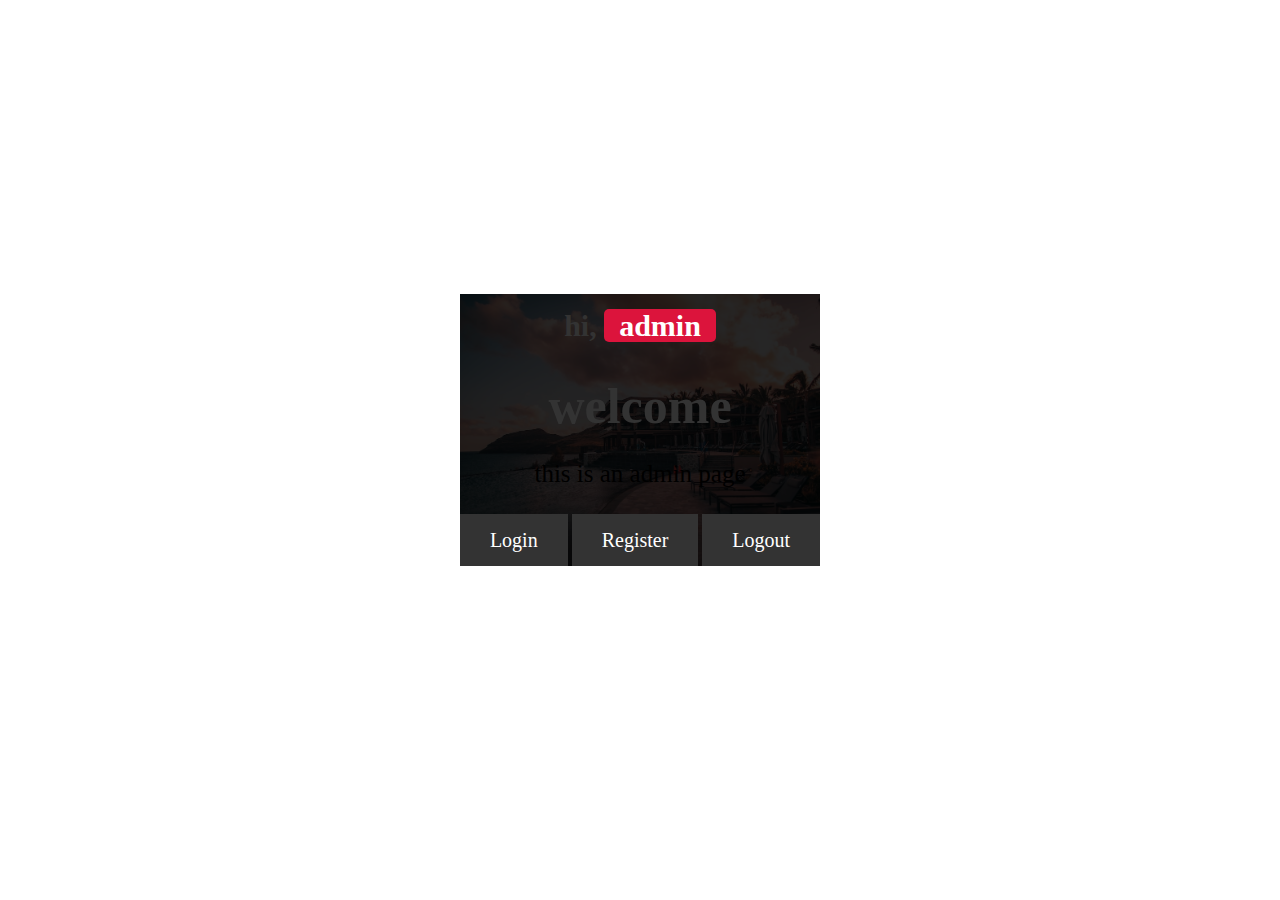
<file: project/new/web development/admin_page.html>
<!DOCTYPE html>
<html lang="en">
  <head>
    <meta charset="UTF-8" />
    <meta http-equiv="X-Ua-Compatible" content="IE=edge" />
    <title>admin page</title>

    <!--CSS File-->
    <link rel="stylesheet" href="main.css" />
  </head>
  <body>
    <div class="container2">
      <div class="content2">
        <h3>hi, <span>admin</span></h3>
        <h1>welcome<span></span></h1>
        <p>this is an admin page</p>
        <a href="login_form.html" class="btn2">login</a>
        <a href="register_form.html" class="btn2">register</a>
        <a href="logout.html" class="btn2">logout</a>
      </div>
    </div>
  </body>
</html>
</file>
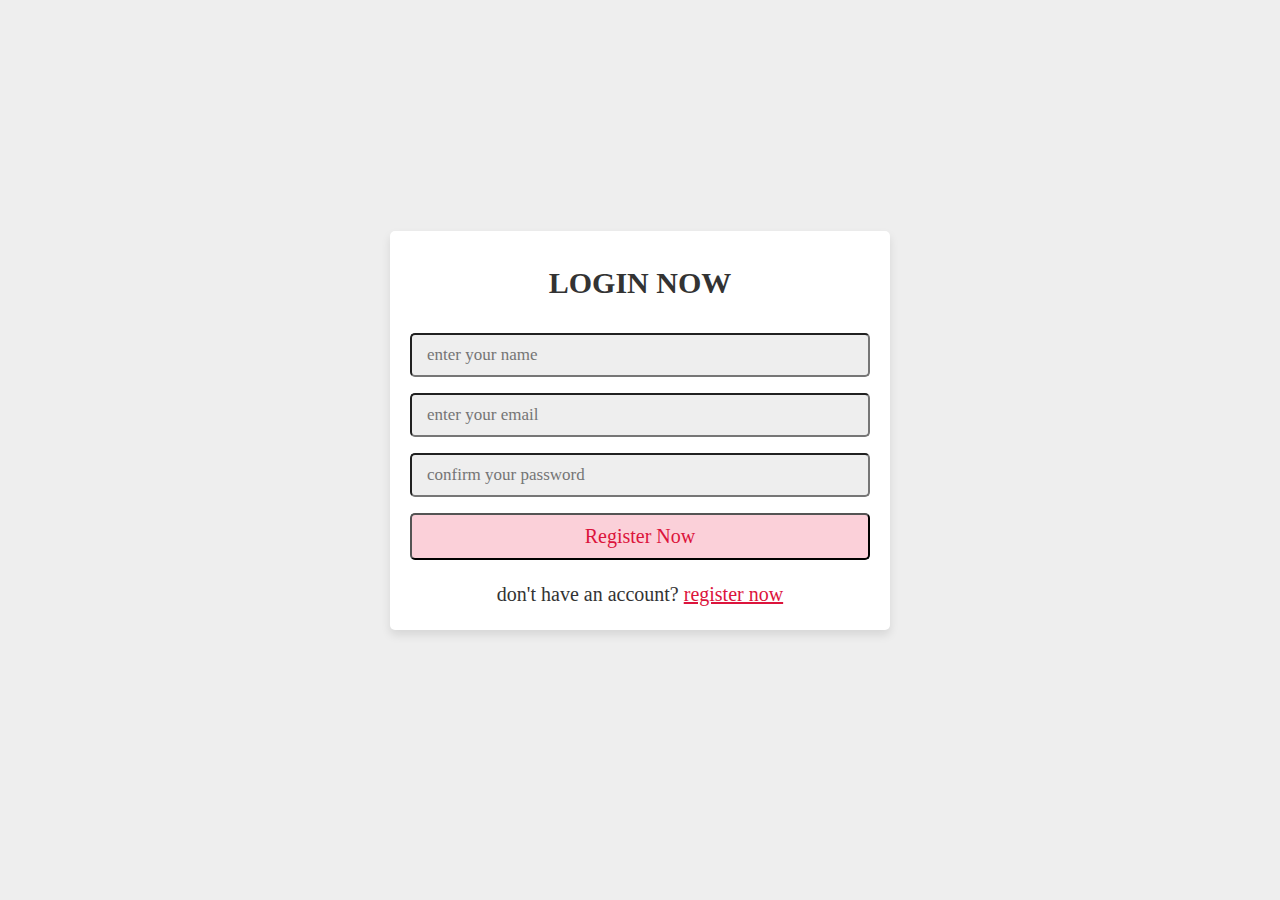
<file: project/new/web development/login_form.html>
<!DOCTYPE html>
<html lang="en">
  <head>
    <meta charset="UTF-8" />
    <meta http-equiv="X-Ua-Compatible" content="IE=edge" />
    <meta name="viewport" content="width=device-width,initial-scale=1.0" />
    <title>login form</title>

    <!--CSS File-->
    <link rel="stylesheet" href="main.css" />
  </head>
  <body>
    <div class="form-container2">
      <form action="" method="post">
        <h3>login now</h3>
        <input type="text" name="name" required placeholder="enter your name" />
        <input
          type="email"
          name="email"
          required
          placeholder="enter your email"
        />
        <input
          type="password"
          name="password"
          required
          placeholder="confirm your password"
        />

        <input
          type="submit"
          name="submit"
          value="register now"
          class="form-btn2"
        />
        <p>
          don't have an account?
          <a href="register_form.html">register now</a>
        </p>
      </form>
    </div>
  </body>
</html>
</file>
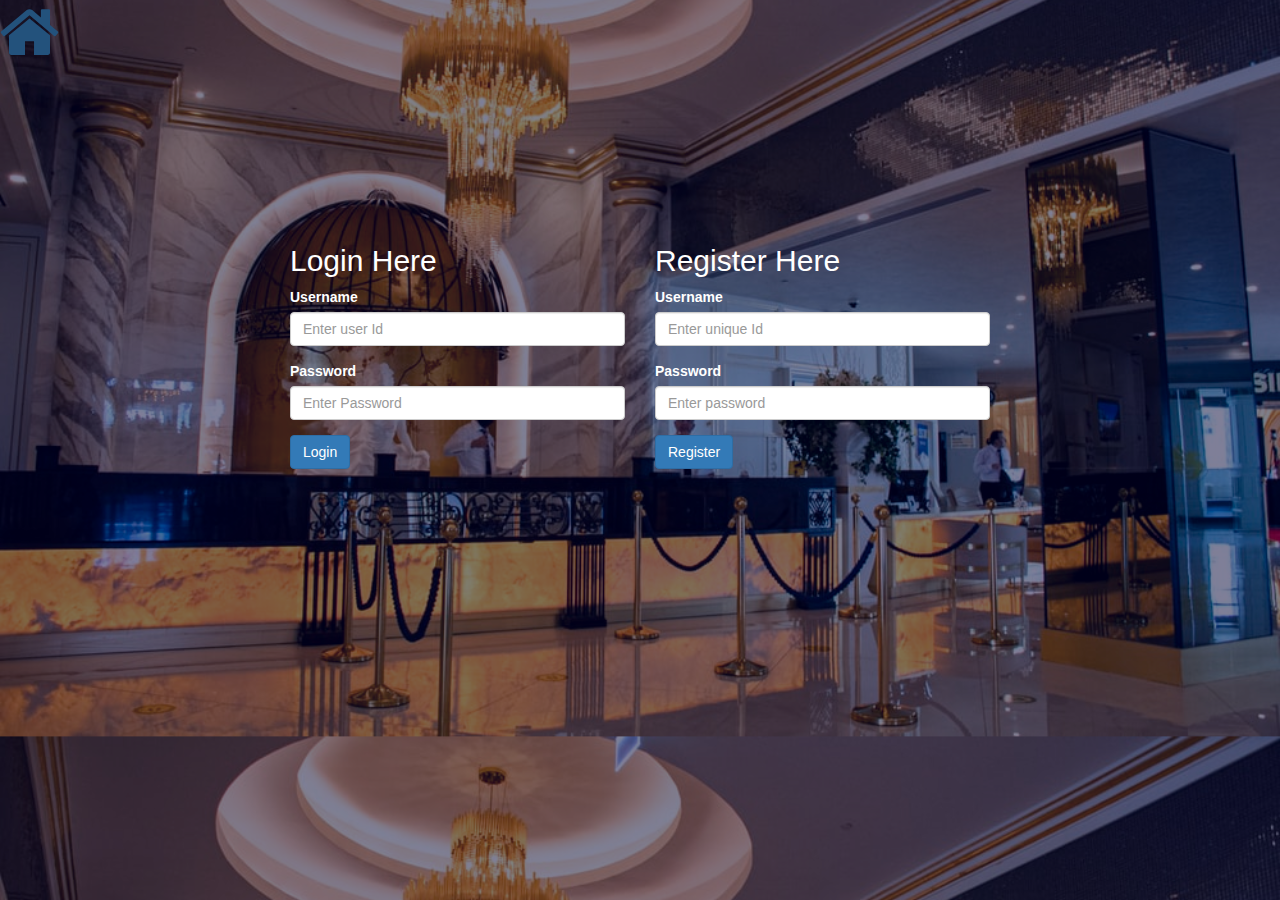
<file: project/new/web development/loginsignup.html>
<!DOCTYPE html>
<html>
  <head>
    <title>Hotel Wbesite</title>
    <meta name="viewport" content="width=device-width, initial-scale=1" />

    <link rel="icon" href="images/logo.png" />

    <link
      href="https://fonts.googleapis.com/css2?family=Architects+Daughter&display=swap"
      rel="stylesheet"
    />

    <link rel="stylesheet" href="https://www.w3schools.com/w3css/4/w3.css" />

    <link
      rel="stylesheet"
      href="https://cdnjs.cloudflare.com/ajax/libs/font-awesome/4.7.0/css/font-awesome.min.css"
    />

    <link
      rel="stylesheet"
      href="https://maxcdn.bootstrapcdn.com/bootstrap/3.4.1/css/bootstrap.min.css"
    />

    <style type="text/css">
      body {
        background: linear-gradient(rgba(0, 0, 50, 0.5), rgba(0, 0, 50, 0.5)),
          url(customer-banner.jpg);
        background-size: cover;
        background-position: center;
        color: white;
      }

      .login-box {
        max-width: 700px;
        float: none;
        margin: 150px auto;
      }
    </style>
    <link rel="icon" href="logo.jpg" type="image/jpg" />
  </head>

  <body>
    <p>
      <a href="index.html"><i class="w3-jumbo w3-spin fa fa-home"></i></a>
    </p>

    <div class="container">
      <div class="login-box">
        <div class="row">
          <div class="col-md-6">
            <h2>Login Here</h2>
            <form action="validation.php" method="post">
              <div class="form-group">
                <label>Username</label>
                <input
                  type="text"
                  placeholder="Enter user Id"
                  name="user"
                  class="form-control"
                  required
                />
              </div>
              <div class="form-group">
                <label>Password</label>
                <input
                  type="password"
                  placeholder="Enter Password"
                  name="password"
                  class="form-control"
                  required
                />
              </div>
              <button type="submit" class="btn btn-primary">Login</button>
            </form>
          </div>

          <div class="col-md-6">
            <h2>Register Here</h2>
            <form action="" method="post">
              <div class="form-group">
                <label>Username</label>
                <input
                  type="text"
                  placeholder="Enter unique Id"
                  name="user"
                  class="form-control"
                  required
                />
              </div>
              <div class="form-group">
                <label>Password</label>
                <input
                  type="password"
                  placeholder="Enter password"
                  name="password"
                  class="form-control"
                  required
                />
              </div>
              <button type="submit" class="btn btn-primary">Register</button>
            </form>
          </div>
        </div>
      </div>
    </div>
  </body>
</html>
</file>
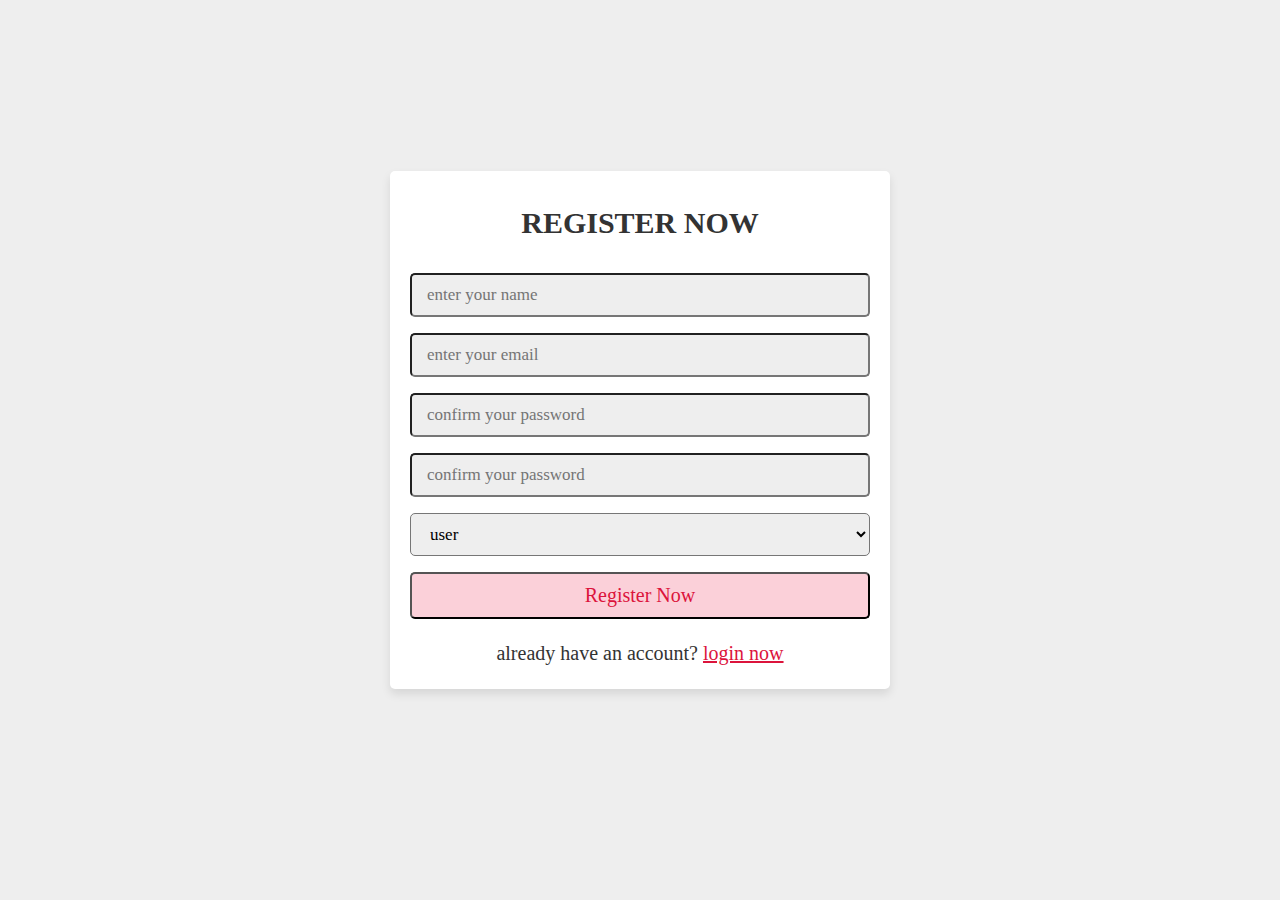
<file: project/new/web development/register_form.html>
<!DOCTYPE html>
<html lang="en">
  <head>
    <meta charset="UTF-8" />
    <meta http-equiv="X-Ua-Compatible" content="IE=edge" />
    <meta name="viewport" content="width=device-width,initial-scale=1.0" />
    <title>register form</title>

    <!--CSS File-->
    <link rel="stylesheet" href="main.css" />
  </head>
  <body>
    <div class="form-container2">
      <form action="" method="post">
        <h3>register now</h3>
        <input type="text" name="name" required placeholder="enter your name" />
        <input
          type="email"
          name="email"
          required
          placeholder="enter your email"
        />
        <input
          type="password"
          name="password"
          required
          placeholder="confirm your password"
        />
        <input
          type="password"
          name="cpassword"
          required
          placeholder="confirm your password"
        />
        <select name="user_type">
          <option value="user">user</option>
          <option vale="admin">admin</option>
        </select>
        <input
          type="submit"
          name="submit"
          value="register now"
          class="form-btn2"
        />
        <p>
          already have an account?
          <a href="login_form.html">login now</a>
        </p>
      </form>
    </div>
  </body>
</html>
</file>
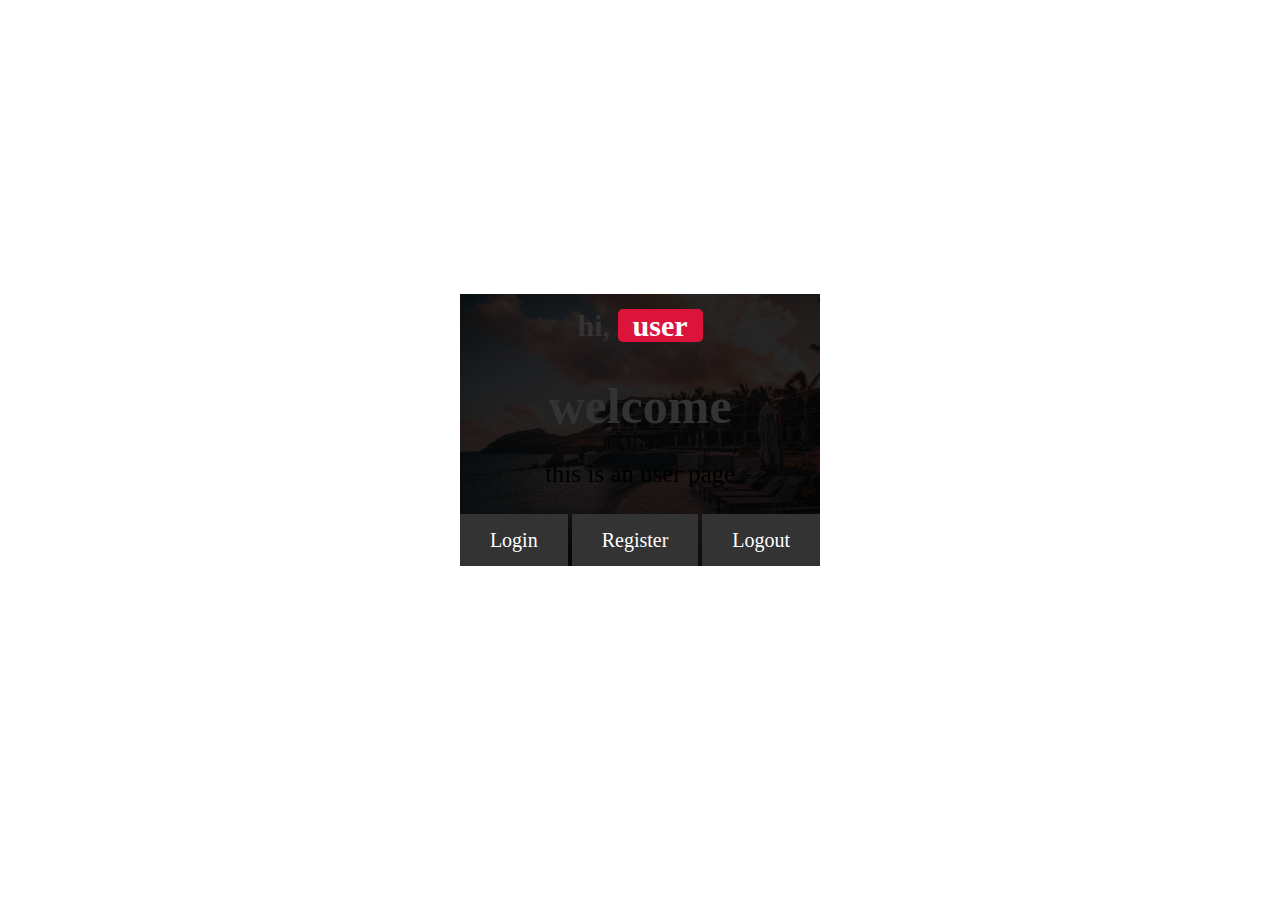
<file: project/new/web development/user_page.html>
<!DOCTYPE html>
<html lang="en">
  <head>
    <meta charset="UTF-8" />
    <meta http-equiv="X-Ua-Compatible" content="IE=edge" />
    <title>user page</title>

    <!--CSS File-->
    <link rel="stylesheet" href="main.css" />
  </head>
  <body>
    <div class="container2">
      <div class="content2">
        <h3>hi, <span>user</span></h3>
        <h1>welcome<span></span></h1>
        <p>this is an user page</p>
        <a href="login_form.html" class="btn2">login</a>
        <a href="register_form.html" class="btn2">register</a>
        <a href="logout.html" class="btn2">logout</a>
      </div>
    </div>
  </body>
</html>
</file>
<file: project/new/web development/main.css>
:root {
  --transition: all 0.7s ease;
  --yellow: #f9d342;
  --dark: #292826;
}

* {
  box-sizing: border-box;
  padding: 0;
  margin: 0;
  font-family: "playfair Display", serif;
}

/*........*/

body {
  font-family: Arial, Helvetica, sans-serif;
  margin: 0;
  padding: 0;
}
.topnav_container {
  overflow: hidden;
  width: 100%;
  padding: 10px 10px;
  background-color: #ffecb3;
}
.hr {
  font-size: 30px;
  color: black;
  text-align: center;
  padding: 0px 50px;
  line-height: 52px;
}
.topnav {
  overflow: hidden;
}
.login {
  overflow: hidden;
  padding: 1px 1px;
  border: 1px solid transparent;
  border-radius: 25px;
}

.topnav a {
  float: left;
  display: block;
  color: black;
  text-align: center;
  padding: 14px 16px;
  text-decoration: none;
  font-size: 17px;
}

.topnav a:hover {
  background-color: var(--yellow);
  color: black;
}

.topnav .icon {
  display: none;
}
.login a {
  text-align: center;
  display: block;
  color: #f2f2f2;
  text-align: center;
  padding: 1px 1px;
  text-decoration: none;
  font-size: 20px;
  color: #333;
}

@media screen and (max-width: 991px) {
  .topnav a {
    display: none;
  }
  .topnav a.icon {
    float: right;
    display: block;
  }
  #web_name {
    text-align: center;
  }
}
@media screen and (max-width: 991px) {
  .topnav.responsive {
    position: relative;
  }
  .topnav.responsive .icon {
    position: absolute;
    right: 0;
    top: 0;
  }
  .topnav.responsive a {
    float: none;
    display: block;
    text-align: center;
  }
  .login.responsive a {
    float: none;
    display: block;
    text-align: center;
  }
}
/*......*/

html {
  scroll-behavior: smooth;
}

body {
  line-height: 1.6;
}

.btn {
  font-size: 16px;
  text-transform: uppercase;
  font-weight: 600;
  border: none;
  border-radius: 5px;
  padding: 10px;
  width: 140px;
  display: block;
  margin: 15px auto;
  cursor: pointer;
  transition: var(--transition);
  color: #292826;
}

.btn:hover {
  opacity: 0.7;
  scale: 1.02;
}

.flex {
  display: flex;
  flex-direction: column;
  justify-content: center;
  align-items: center;
}

h1,
h2,
h3,
h4,
h5,
h6 {
  padding: 8px 0;
}

img {
  width: 100%;
  display: block;
}

@media (max-width: 500px) {
  body {
    font-size: 14px;
  }
}
.header {
  background: linear-gradient(rgba(0, 0, 0, 0.6), rgba(0, 0, 0, 0.2)),
    url("background.jpg") center/cover no-repeat;
  min-height: 100vh;
  color: #fff;
  padding: 25px;
  align-content: stretch;
}

.head-top {
  display: flex;
  justify-content: space-between;
  align-items: center;
}
.head-top span {
  cursor: pointer;
  letter-spacing: 2px;
  transition: var(--transition);
}

.head-top span:hover {
  color: var(--yellow);
}
/*
.head-bottom {
  flex: 1;
  text-align: center;
  width: 80vw;
  margin: 0 auto;
}*/

.head-bottom h2 {
  padding: 22px 0;
  font-size: 45px;
  border-bottom: 1px solid #fff;
}

.head-bottom p {
  opacity: 0.7;
  font-size: 20px;
  margin: 45px auto;
  width: 60vw;
}

.head-btn {
  margin: 20px 0;
  font-size: 20px;
  font-weight: bold;
  border: 3px solid #fff;
  background: transparent;
  padding: 13px 20px;
  background: rgba(0, 0, 0, 0.3);
  color: #fff;
  cursor: pointer;
  transition: var(--transition);
}

.head-btn:hover {
  background: transparent;
}

@media (max-width: 500px) {
  .head-btn {
    font-size: 17px;
  }
  .head-bottom h2 {
    font-size: 28px;
  }
  .head-bottom p {
    font-size: 17px;
    margin: 20px auto;
  }
}

.sidenav {
  background: var(--dark);
  color: #fff;
  position: fixed;
  top: 0;
  bottom: 0;
  right: -100%;
  width: 300px;
  padding: 20px;
  transition: var(--transition);
  z-index: 10;
}

.navbar {
  margin-top: 50px;
  list-style: none;
  padding: 12px;
}

.navbar li a {
  color: #fff;
  text-transform: capitalize;
  text-decoration: none;
  padding: 15px 0;
  display: block;
  border-bottom: 0.5px solid rgba(249, 211, 66, 0.3);
  opacity: 0.8;
  letter-spacing: 1.5px;
  transition: var(--transition);
}

.navbar li a:hover {
  padding-left: 12px;
}

.sign-up,
.log-in {
  background: var(--yellow);
  color: #fff;
}

@media (max-width: 400px) {
  .sidenav {
    width: 100vw;
  }
}

.title {
  text-transform: uppercase;
  letter-spacing: 3px;
  font-size: 30px;
  color: var(--yellow);
  /* border-bottom: 7px solid var(--dark);*/ /*............*/
  width: 235px;
  margin: 15px 0;
}

.sec-width {
  width: 100%;
  margin: 0 auto !important;
}

.services {
  margin: 40px 0;
  background: linear-gradient(rgba(0, 0, 0, 0.6), rgba(0, 0, 0, 0.2)),
    url("service.jpg") center/cover no-repeat;
  background-size: cover !important;
  color: #f2f2f2;
  padding: 25px;
  align-content: stretch;
}

.service {
  display: flex;
  margin: 30px 0;
}

.service-icon {
  align-self: flex-start;
  font-size: 48px;
  color: black;
}

.service-content {
  padding-left: 20px;
}

.service-content h2 {
  opacity: 0.7;
  color: var(--yellow);
}

.service-content button {
  margin-left: 0;
  margin-right: 0;
  background: var(--yellow);
  color: #fff;
}

.service-back {
  background: linear-gradient(to bottom, #ffff66 0%, #ffffff 100%);
}

@media (min-width: 992px) {
  .service-container {
    display: grid;
    grid-template-columns: repeat(2, 1fr);
    grid-column-gap: 30px;
  }
  /*.title h2 {
    font-size: 10px !important;
  }*/
}

@media (max-width: 700px) {
  .title h2 {
    font-size: 24px;
    position: relative;
    display: inline-block;
  }
}

.book {
  background: linear-gradient(rgba(0, 0, 0, 0.85), rgba(0, 0, 0, 0.85)),
    url("booking.jpg") center/cover no-repeat;
  color: #fff;
  padding: 40px 60px;
}

.book-form {
  display: grid;
}

.form-item {
  display: flex;
  flex-direction: column;
  justify-content: center;
}

.book-form input[type="submit"] {
  margin: 18px 0 0 0;
  background: var(--dark);
  color: #fff;
  border: 1px solid #fff;
}

.book-form label,
.book-form input {
  width: 100%;
}

.book-form label {
  font-weight: 600;
  word-spacing: 5px;
  padding-bottom: 8px;
}

.book-form input:not(.btn) {
  margin: 4px 0 16px 0;
  padding: 12px 15px;
  border-radius: 5px;
  font-size: 17px;
  border: none;
}

.book-form input:focus {
  outline: 0;
  box-shadow: 0 0 7px rgba(0, 0, 0, 0.4);
}

@media (min-width: 768px) {
  .book-form {
    grid-template-columns: repeat(2, 1fr);
    grid-gap: 24px;
  }
}

@media (min-width: 1170px) {
  .book-form {
    grid-template-columns: repeat(3, 1fr);
  }
}

@media (min-width: 1370px) {
  .book-form {
    grid-template-columns: 2fr, 2fr, 1fr, 1fr, 1fr, 2fr;
  }
  .book {
    height: 40vh;
    display: grid;
  }
}

@media (max-width: 500px) {
  .book {
    padding-left: 20px;
    padding-right: 20px;
  }
}

.rooms {
  margin: 40px 0;
}

.room {
  margin: 45px 0;
  padding-bottom: 25px;
  background: var(--dark);
  color: #fff;
}

.room-text {
  padding: 5px 20px;
}

.room-text h3 {
  font-size: 24px;
}

.room-text ul {
  list-style-type: none;
  margin: 15px 0;
}

.room-text ul li {
  padding: 7px 0;
}

.room-text ul li i {
  color: var(--yellow);
  margin-right: 10px;
}

.rate {
  opacity: 0.8;
}

.rate span {
  font-size: 40px;
  font-weight: 900;
  color: var(--yellow);
}

.room-image {
  overflow: hidden;
}

.room-image img {
  transition: var(--transition);
}

.room-image:hover img {
  transform: scale(1.1);
}

.know-more {
  color: #292826;
}
/*problem*/

@media (min-width: 900px) {
  .rooms-container {
    display: flex;
    flex-wrap: wrap;
  }
  .room {
    flex: 0 0 calc(50%-20px);
    margin: 10px;
  }
}

@media (min-width: 1370px) {
  .rooms-container {
    flex-direction: column;
  }
  .room {
    display: flex;
    padding-bottom: 0;
    margin: 5px 0;
  }
  .room-image {
    flex: 1;
  }
  .room-image img {
    height: 100%;
  }
  .room-text {
    flex: 1;
  }
  .room:nth-child(even) {
    flex-direction: row-reverse;
  }
}

.customers {
  margin-top: 0px;
  padding: 40px 0;
  background: linear-gradient(rgba(0, 0, 0, 0.5), rgba(0, 0, 0, 0.5)),
    url("pool.jpg") center/cover no-repeat fixed;
}

.customer {
  background: #fff;
  padding: 35px;
  text-align: center;
  margin: 24px 0;
  box-shadow: 0px 0px 5px rgba(0, 0, 0, 0.75);
  cursor: pointer;
  transition: var(--transition);
}

.rating {
  margin: 10px;
  color: var(--yellow);
}

.customer h3 {
  font-size: 25px;
}

.customer p {
  opacity: 0.7;
  line-height: 1.8;
  width: 60%;
  margin: 0 auto;
}

.customer img {
  width: 170px;
  height: 170px;
  border-radius: 50%;
  margin: 25px auto;
}

.customer span {
  font-weight: 700;
  opacity: 0.7;
}

.customer:hover {
  transform: translateY(-18px);
}

@media (min-width: 992px) {
  .customers-container {
    display: grid;
    grid-template-columns: repeat(2, 1fr);
    grid-gap: 30px;
  }
}

@media (min-width: 1370px) {
  .customers-container {
    display: grid;
    grid-template-columns: repeat(3, 1fr);
  }
}

@media (max-width: 500px) {
  .customer p {
    width: 100%;
  }
  .customer img {
    width: 100px;
    height: 100px;
  }
}

/*.............ABOUT............*/
.about_wrapper {
  padding-top: 22.375rem;
}

.footer {
  background: var(--dark);
  color: #fff;
  text-align: center;
}

.footer-container {
  width: 85vw;
  margin: 0 auto;
  padding: 30px 0;
}

.footer-container p,
.footer-container a,
.footer-container span {
  opacity: 0.8;
}

.footer a {
  display: block;
  color: #fff;
  text-decoration: none;
}

.social-icons {
  list-style: none;
  display: flex;
  justify-content: center;
  padding: 15px 0;
}

.social-icons li {
  margin: 0 10px;
  width: 50px;
  height: 50px;
  background: #2e2e2e;
  border-radius: 50%;
  transition: var(--transition);
  cursor: pointer;
}

.social-icons li:hover {
  background: #fff;
  color: #2e2e2e;
}

.contact-item span {
  display: block;
}

@media (min-width: 900px) {
  .footer-container {
    display: grid;
    grid-template-columns: repeat(2, 1fr);
    grid-gap: 20px;
  }
}
@media (min-width: 1170px) {
  .footer {
    text-align: left;
  }
  .footer-container {
    grid-template-columns: repeat(4, 1fr);
  }
  .footer-container div:nth-child(1)p {
    padding-right: 20px;
  }
  .contact-item {
    display: grid;
    grid-template-columns: 10% 90%;
    margin-bottom: 15px;
    align-items: center;
  }
}

.showModal {
  position: fixed;
  background: transparent;
  top: 0;
  right: 0;
  bottom: 0;
  left: 0;
  z-index: 5;
}

.container {
  display: flex;
  width: 100%;
  padding: 6% 2%;
  box-sizing: border-box;
  height: 100vh;
  margin-top: 10px;
}

.box {
  flex: 1;
  overflow: hidden;
  transition: 0.5s;
  margin: 0 2%;
  box-shadow: 0 20px 30px rgba(0, 0, 0, 0.1);
  line-height: 0;
}

.box > img {
  width: 200%;
  height: calc(100% - 10vh);
  object-fit: cover;
  transition: 0.5s;
}

.box > span {
  font-size: 3.8vh;
  display: block;
  text-align: center;
  height: 10vh;
  line-height: 2.6;
}

.box:hover {
  flex: 1 1 50%;
}
.box:hover > img {
  width: 100%;
  height: 100%;
}
.title {
  width: 100%;
  height: 100px;
  display: flex;
  justify-content: center;
}
.title .h2 {
  text-align: center;
  font-size: 100px;
}

/*..........admin page.......*/

.container2 {
  font-family: "Poppins", sans-serif;
  margin: 0;
  padding: 0;
  box-sizing: border-box;
  outline: none;
  border: none;
  text-decoration: none;
  min-height: 100vh;
  display: flex;
  align-items: center;
  justify-content: center;
  padding: 20px;
  padding-bottom: 60px;
}

.container2 .content2 {
  text-align: center;
  background: linear-gradient(rgba(0, 0, 0, 0.85), rgba(0, 0, 0, 0.85)),
    url("login\ cover.jpg") center/cover no-repeat;
}

.container2 .content2 h3 {
  font-size: 30px;
  color: #333;
}

.container2 .content2 h3 span {
  background: crimson;
  color: #fff;
  border-radius: 5px;
  padding: 0 15px;
}

.container2 .content2 h1 {
  font-size: 50px;
  color: #333;
}

.container2 .content2 h1 span {
  color: crimson;
}

.container2 .content2 p {
  font-size: 25px;
  margin-bottom: 20px;
}

.container2 .content2 a {
  text-decoration: none;
}

.container2 .content2 .btn2 {
  display: inline-block;
  padding: 10px 30px;
  font-size: 20px;
  background: #333;
  color: #fff;
  margin: 0 5 px;
  text-transform: capitalize;
}

.container2 .content2 .btn2:hover {
  background: crimson;
}

.form-container2 {
  font-family: "Poppins", sans-serif;
  margin: 0;
  padding: 0;
  box-sizing: border-box;
  outline: none;
  border: none;
  text-decoration: none;
  min-height: 100vh;
  display: flex;
  align-items: center;
  justify-content: center;
  padding: 20px;
  padding-bottom: 60px;
  background: #eee;
}

.form-container2 form {
  padding: 20px;
  border-radius: 5px;
  box-shadow: 0 5px 10px rgba(0, 0, 0, 0.1);
  background: #fff;
  text-align: center;
  width: 500px;
}

.form-container2 form h3 {
  font-size: 30px;
  text-transform: uppercase;
  margin-bottom: 10px;
  color: #333;
}

.form-container2 form input,
.form-container2 form select {
  width: 100%;
  padding: 10px 15px;
  font-size: 17px;
  margin: 8px 0;
  background: #eee;
  border-radius: 5px;
}

.form-container2 form select option {
  background: #fff;
}

.form-container2 form .form-btn2 {
  background: #fbd0d9;
  color: crimson;
  text-transform: capitalize;
  font-size: 20px;
  cursor: pointer;
}

.form-container2 form .form-btn2:hover {
  background: crimson;
  color: #fff;
}

.form-container2 form p {
  margin-top: 10px;
  font-size: 20px;
  color: #333;
}

.form-container2 form p a {
  color: crimson;
}

.form-container2 form .error-msg {
  margin: 10px 0;
  display: block;
  background: crimson;
  color: #fff;
  border-radius: 5px;
  font-size: 20px;
  padding: 10px;
}
</file>
